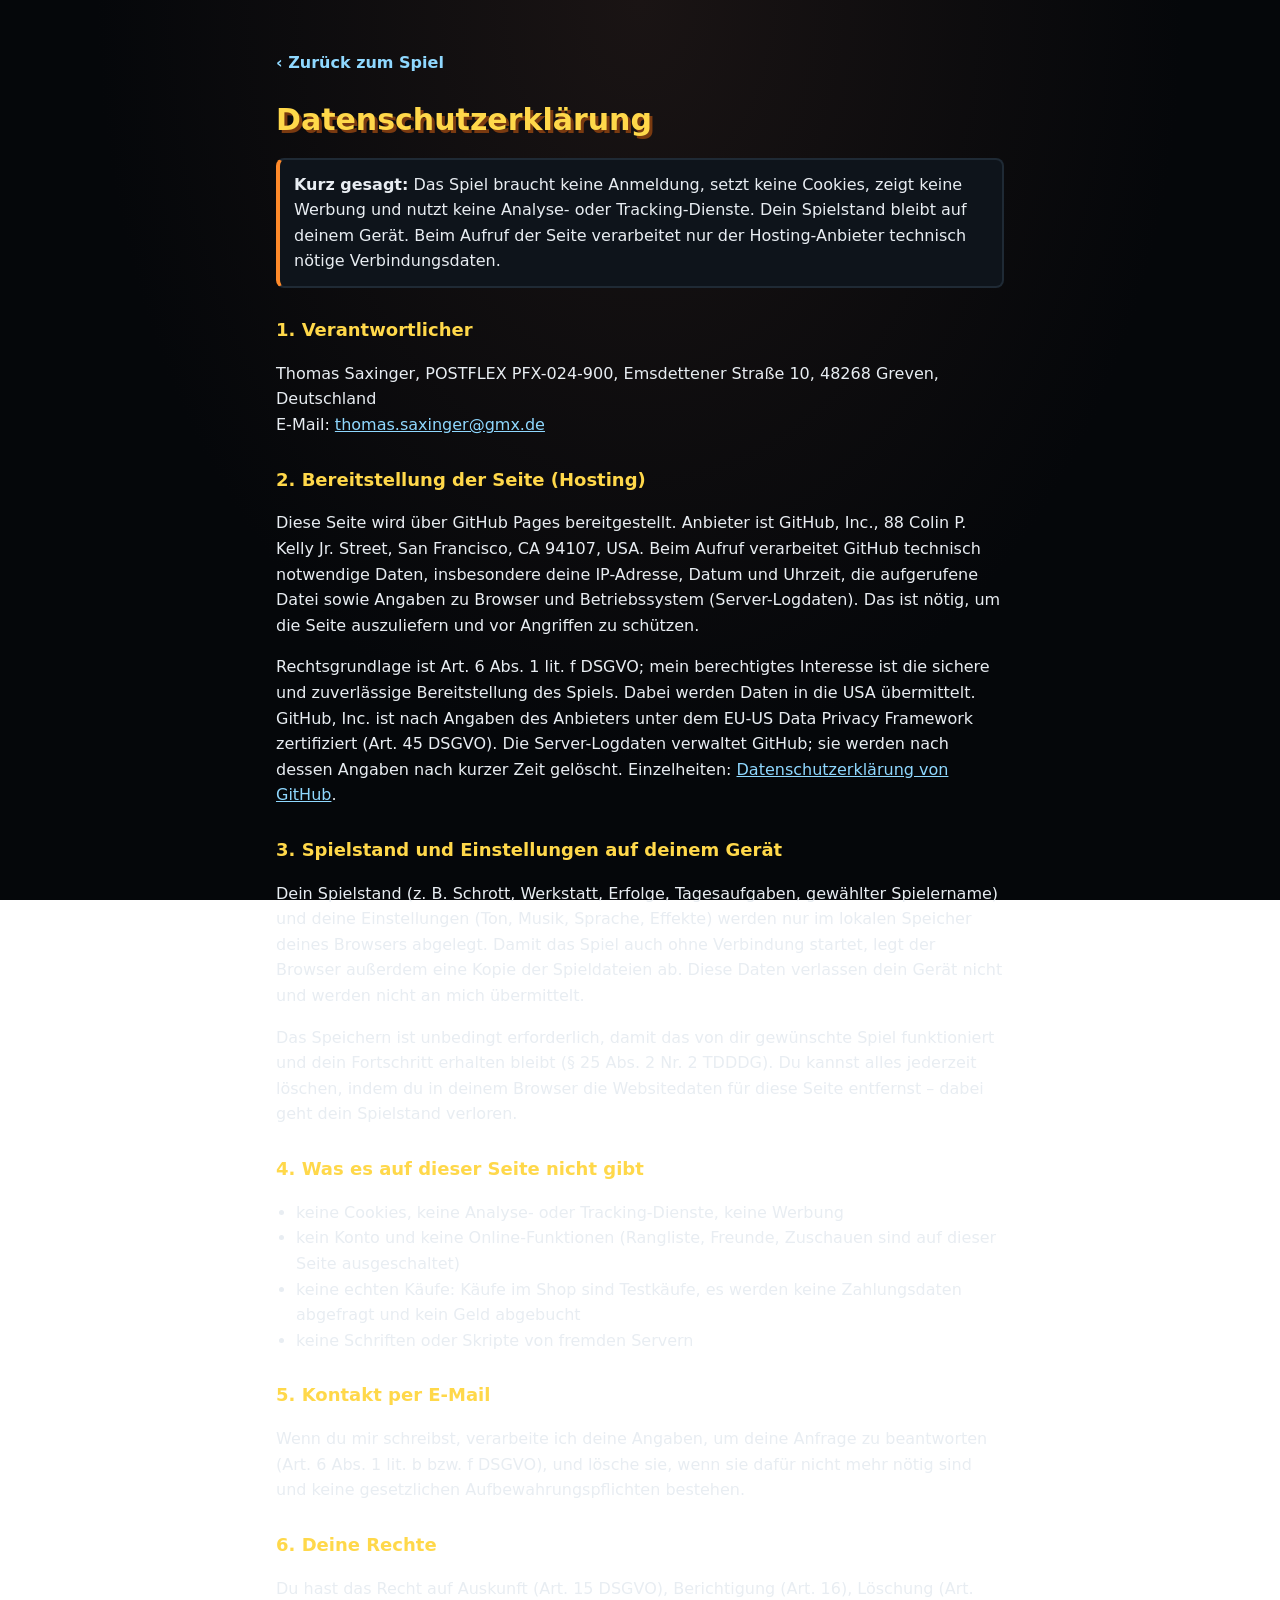
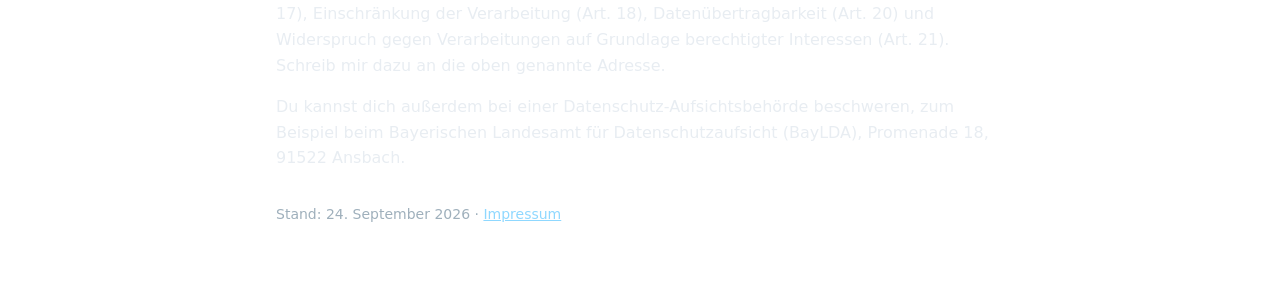
<file: datenschutz.html>
<!DOCTYPE html>
<html lang="de">
<head>
  <meta charset="utf-8">
  <meta name="viewport" content="width=device-width, initial-scale=1">
  <meta name="theme-color" content="#05070A">
  <title>Datenschutz – Sektor C-7</title>
  <link rel="icon" type="image/png" sizes="192x192" href="bilder/symbol-192.png">
  <link rel="stylesheet" href="rechtliches.css">
</head>
<body>
  <main>
    <p class="zurueck"><a href="./">‹ Zurück zum Spiel</a></p>
    <h1>Datenschutzerklärung</h1>
    <p class="kurz"><b>Kurz gesagt:</b> Das Spiel braucht keine Anmeldung, setzt keine Cookies, zeigt keine Werbung und nutzt keine
      Analyse- oder Tracking-Dienste. Dein Spielstand bleibt auf deinem Gerät. Beim Aufruf der Seite verarbeitet nur der
      Hosting-Anbieter technisch nötige Verbindungsdaten.</p>

    <h2>1. Verantwortlicher</h2>
    <p>Thomas Saxinger, POSTFLEX PFX-024-900, Emsdettener Straße 10, 48268 Greven, Deutschland<br>
      E-Mail: <a href="mailto:thomas.saxinger@gmx.de">thomas.saxinger@gmx.de</a></p>

    <h2>2. Bereitstellung der Seite (Hosting)</h2>
    <p>Diese Seite wird über GitHub Pages bereitgestellt. Anbieter ist GitHub, Inc., 88 Colin P. Kelly Jr. Street, San Francisco,
      CA 94107, USA. Beim Aufruf verarbeitet GitHub technisch notwendige Daten, insbesondere deine IP-Adresse, Datum und Uhrzeit,
      die aufgerufene Datei sowie Angaben zu Browser und Betriebssystem (Server-Logdaten). Das ist nötig, um die Seite
      auszuliefern und vor Angriffen zu schützen.</p>
    <p>Rechtsgrundlage ist Art. 6 Abs. 1 lit. f DSGVO; mein berechtigtes Interesse ist die sichere und zuverlässige Bereitstellung
      des Spiels. Dabei werden Daten in die USA übermittelt. GitHub, Inc. ist nach Angaben des Anbieters unter dem
      EU-US Data Privacy Framework zertifiziert (Art. 45 DSGVO). Die Server-Logdaten verwaltet GitHub; sie werden nach dessen
      Angaben nach kurzer Zeit gelöscht. Einzelheiten:
      <a href="https://docs.github.com/de/site-policy/privacy-policies/github-general-privacy-statement" target="_blank" rel="noopener">Datenschutzerklärung von GitHub</a>.</p>

    <h2>3. Spielstand und Einstellungen auf deinem Gerät</h2>
    <p>Dein Spielstand (z. B. Schrott, Werkstatt, Erfolge, Tagesaufgaben, gewählter Spielername) und deine Einstellungen
      (Ton, Musik, Sprache, Effekte) werden nur im lokalen Speicher deines Browsers abgelegt. Damit das Spiel auch ohne
      Verbindung startet, legt der Browser außerdem eine Kopie der Spieldateien ab. Diese Daten verlassen dein Gerät nicht
      und werden nicht an mich übermittelt.</p>
    <p>Das Speichern ist unbedingt erforderlich, damit das von dir gewünschte Spiel funktioniert und dein Fortschritt erhalten
      bleibt (§ 25 Abs. 2 Nr. 2 TDDDG). Du kannst alles jederzeit löschen, indem du in deinem Browser die Websitedaten für
      diese Seite entfernst – dabei geht dein Spielstand verloren.</p>

    <h2>4. Was es auf dieser Seite nicht gibt</h2>
    <ul>
      <li>keine Cookies, keine Analyse- oder Tracking-Dienste, keine Werbung</li>
      <li>kein Konto und keine Online-Funktionen (Rangliste, Freunde, Zuschauen sind auf dieser Seite ausgeschaltet)</li>
      <li>keine echten Käufe: Käufe im Shop sind Testkäufe, es werden keine Zahlungsdaten abgefragt und kein Geld abgebucht</li>
      <li>keine Schriften oder Skripte von fremden Servern</li>
    </ul>

    <h2>5. Kontakt per E-Mail</h2>
    <p>Wenn du mir schreibst, verarbeite ich deine Angaben, um deine Anfrage zu beantworten (Art. 6 Abs. 1 lit. b bzw. f DSGVO),
      und lösche sie, wenn sie dafür nicht mehr nötig sind und keine gesetzlichen Aufbewahrungspflichten bestehen.</p>

    <h2>6. Deine Rechte</h2>
    <p>Du hast das Recht auf Auskunft (Art. 15 DSGVO), Berichtigung (Art. 16), Löschung (Art. 17), Einschränkung der Verarbeitung
      (Art. 18), Datenübertragbarkeit (Art. 20) und Widerspruch gegen Verarbeitungen auf Grundlage berechtigter Interessen
      (Art. 21). Schreib mir dazu an die oben genannte Adresse.</p>
    <p>Du kannst dich außerdem bei einer Datenschutz-Aufsichtsbehörde beschweren, zum Beispiel beim Bayerischen Landesamt für
      Datenschutzaufsicht (BayLDA), Promenade 18, 91522 Ansbach.</p>

    <p class="stand">Stand: 24. September 2026 · <a href="impressum.html">Impressum</a></p>
  </main>
</body>
</html>
</file>
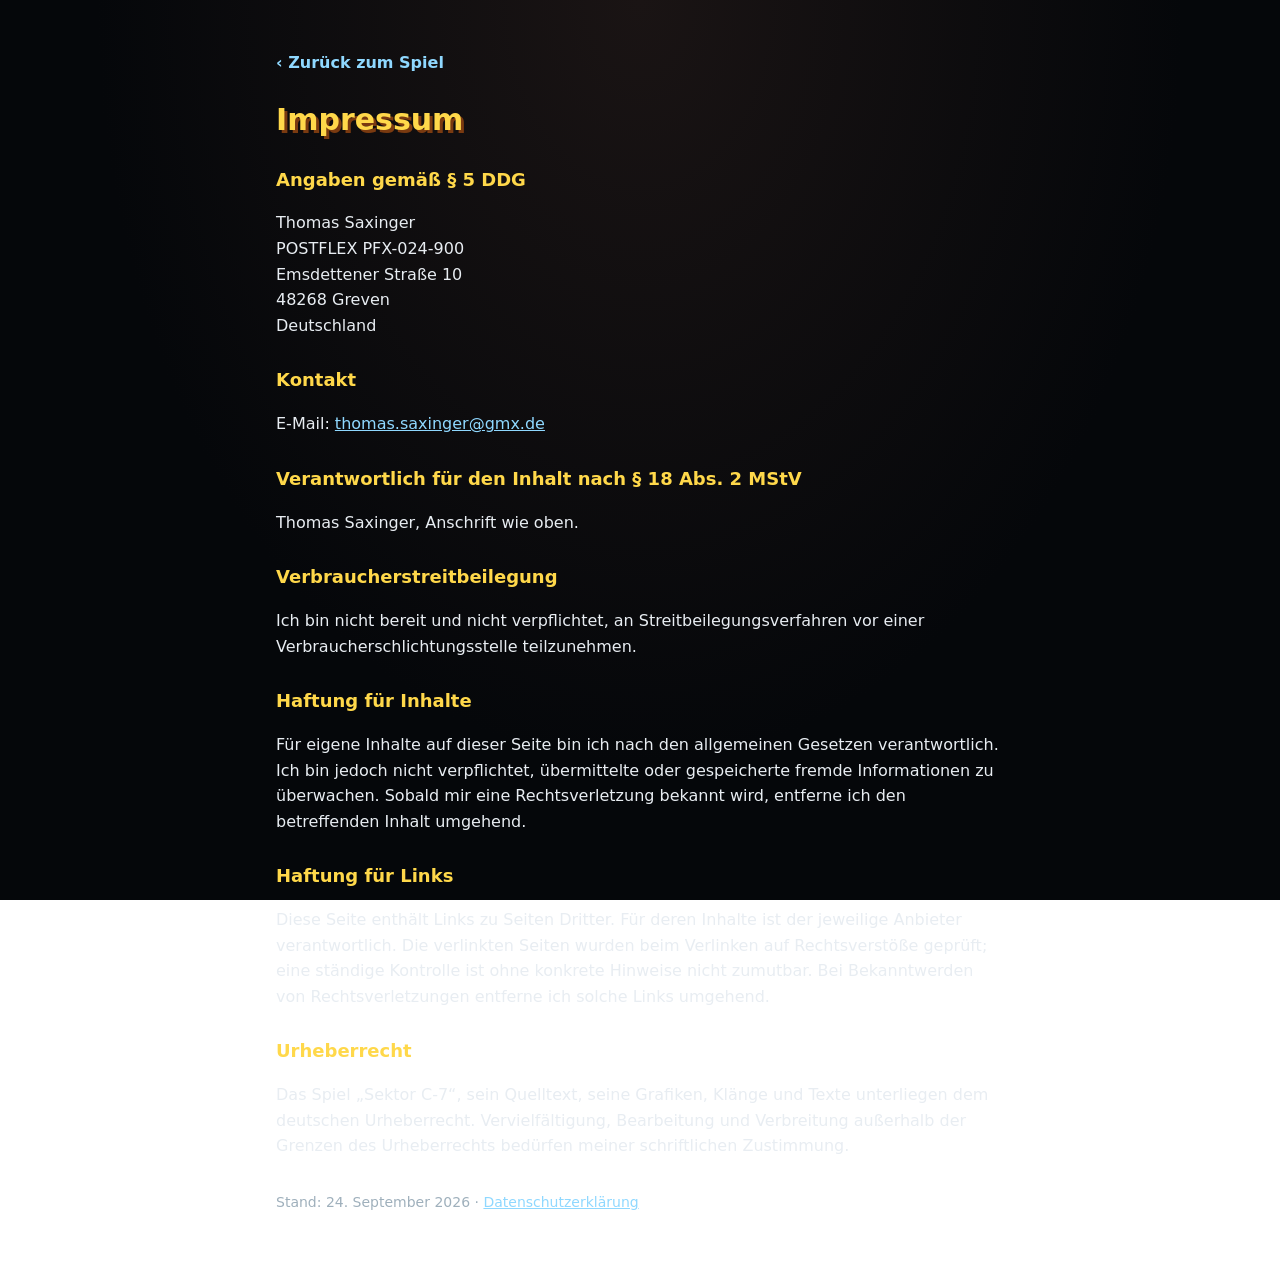
<file: impressum.html>
<!DOCTYPE html>
<html lang="de">
<head>
  <meta charset="utf-8">
  <meta name="viewport" content="width=device-width, initial-scale=1">
  <meta name="theme-color" content="#05070A">
  <title>Impressum – Sektor C-7</title>
  <link rel="icon" type="image/png" sizes="192x192" href="bilder/symbol-192.png">
  <link rel="stylesheet" href="rechtliches.css">
</head>
<body>
  <main>
    <p class="zurueck"><a href="./">‹ Zurück zum Spiel</a></p>
    <h1>Impressum</h1>

    <h2>Angaben gemäß § 5 DDG</h2>
    <p>Thomas Saxinger<br>
      POSTFLEX PFX-024-900<br>
      Emsdettener Straße 10<br>
      48268 Greven<br>
      Deutschland</p>

    <h2>Kontakt</h2>
    <p>E-Mail: <a href="mailto:thomas.saxinger@gmx.de">thomas.saxinger@gmx.de</a></p>

    <h2>Verantwortlich für den Inhalt nach § 18 Abs. 2 MStV</h2>
    <p>Thomas Saxinger, Anschrift wie oben.</p>

    <h2>Verbraucherstreitbeilegung</h2>
    <p>Ich bin nicht bereit und nicht verpflichtet, an Streitbeilegungsverfahren vor einer Verbraucherschlichtungsstelle teilzunehmen.</p>

    <h2>Haftung für Inhalte</h2>
    <p>Für eigene Inhalte auf dieser Seite bin ich nach den allgemeinen Gesetzen verantwortlich. Ich bin jedoch nicht verpflichtet,
      übermittelte oder gespeicherte fremde Informationen zu überwachen. Sobald mir eine Rechtsverletzung bekannt wird, entferne ich
      den betreffenden Inhalt umgehend.</p>

    <h2>Haftung für Links</h2>
    <p>Diese Seite enthält Links zu Seiten Dritter. Für deren Inhalte ist der jeweilige Anbieter verantwortlich. Die verlinkten Seiten
      wurden beim Verlinken auf Rechtsverstöße geprüft; eine ständige Kontrolle ist ohne konkrete Hinweise nicht zumutbar. Bei
      Bekanntwerden von Rechtsverletzungen entferne ich solche Links umgehend.</p>

    <h2>Urheberrecht</h2>
    <p>Das Spiel „Sektor C-7“, sein Quelltext, seine Grafiken, Klänge und Texte unterliegen dem deutschen Urheberrecht.
      Vervielfältigung, Bearbeitung und Verbreitung außerhalb der Grenzen des Urheberrechts bedürfen meiner schriftlichen Zustimmung.</p>

    <p class="stand">Stand: 24. September 2026 · <a href="datenschutz.html">Datenschutzerklärung</a></p>
  </main>
</body>
</html>
</file>
<file: rechtliches.css>
/*! © 2026 Thomas Saxinger (Lightvale Studios). Alle Rechte vorbehalten. All rights reserved. Kopieren und Weiterverbreiten verboten. */
:root{--grund: #05070A;--karte: #0E141B;--text: #E8EDF2;--leise: #9FB0BC;--gelb: #FFD84A;--orange: #FF8A2A}*{box-sizing:border-box}body{margin:0;background:radial-gradient(ellipse at 50% 0%,#1A1414 0%,var(--grund) 60%) fixed;color:var(--text);font:16px/1.6 system-ui,-apple-system,Segoe UI,Roboto,sans-serif}main{max-width:760px;margin:0 auto;padding:24px 16px 48px}h1{font-size:30px;line-height:1.2;color:var(--gelb);margin:8px 0 20px;text-shadow:3px 3px 0 #7A3A10}h2{font-size:18px;color:var(--gelb);margin:28px 0 6px}p,li{color:var(--text)}ul{padding-left:20px}a{color:#8fd8ff}a:hover{color:var(--gelb)}.zurueck a{display:inline-block;padding:10px 0;min-height:44px;font-weight:700;text-decoration:none}.kurz{background:var(--karte);border:2px solid #1F2A35;border-left:4px solid var(--orange);border-radius:8px;padding:12px 14px}.stand{margin-top:32px;color:var(--leise);font-size:14px}
</file>
